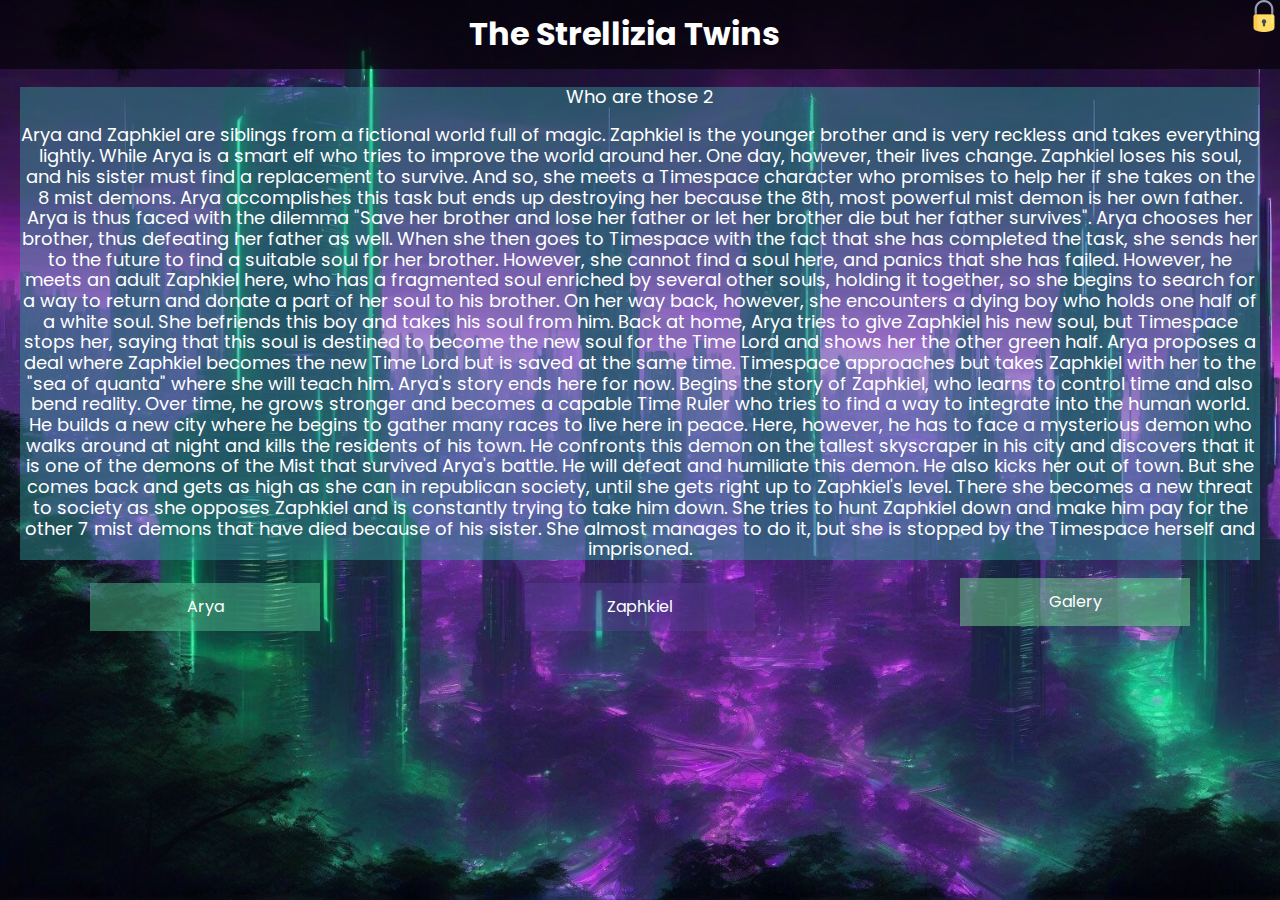
<file: index.html>
<!DOCTYPE html>
<html lang="cs">
  <head>
    <meta charset="UTF-8" />
    <meta name="viewport" content="width=device-width, initial-scale=1.0" />
    <link rel="icon" type="image/x-icon" href="./images/favicon.webp" />
    <link rel="stylesheet" href="./css/main.css" />
    <link rel="stylesheet" href="./css/normalise.css" />
    <title>Home site</title>
  </head>

  <body class="body body--home">
    <header class="header-container">
      <div></div>
      <h1>The Strellizia Twins</h1>
      <div>
        <a href="./form/index.html"
          ><img src="./images/zamek.jpg" alt="zamecek"
        /></a>
      </div>
    </header>
    <article>
      <div class="article__div">
        <p>Who are those 2</p>
        <p>
          Arya and Zaphkiel are siblings from a fictional world full of magic.
          Zaphkiel is the younger brother and is very reckless and takes
          everything lightly. While Arya is a smart elf who tries to improve the
          world around her. One day, however, their lives change. Zaphkiel loses
          his soul, and his sister must find a replacement to survive. And so,
          she meets a Timespace character who promises to help her if she takes
          on the 8 mist demons. Arya accomplishes this task but ends up
          destroying her because the 8th, most powerful mist demon is her own
          father. Arya is thus faced with the dilemma "Save her brother and lose
          her father or let her brother die but her father survives". Arya
          chooses her brother, thus defeating her father as well. When she then
          goes to Timespace with the fact that she has completed the task, she
          sends her to the future to find a suitable soul for her brother.
          However, she cannot find a soul here, and panics that she has failed.
          However, he meets an adult Zaphkiel here, who has a fragmented soul
          enriched by several other souls, holding it together, so she begins to
          search for a way to return and donate a part of her soul to his
          brother. On her way back, however, she encounters a dying boy who
          holds one half of a white soul. She befriends this boy and takes his
          soul from him. Back at home, Arya tries to give Zaphkiel his new soul,
          but Timespace stops her, saying that this soul is destined to become
          the new soul for the Time Lord and shows her the other green half.
          Arya proposes a deal where Zaphkiel becomes the new Time Lord but is
          saved at the same time. Timespace approaches but takes Zaphkiel with
          her to the "sea of quanta" where she will teach him. Arya's story ends
          here for now. Begins the story of Zaphkiel, who learns to control time
          and also bend reality. Over time, he grows stronger and becomes a
          capable Time Ruler who tries to find a way to integrate into the human
          world. He builds a new city where he begins to gather many races to
          live here in peace. Here, however, he has to face a mysterious demon
          who walks around at night and kills the residents of his town. He
          confronts this demon on the tallest skyscraper in his city and
          discovers that it is one of the demons of the Mist that survived
          Arya's battle. He will defeat and humiliate this demon. He also kicks
          her out of town. But she comes back and gets as high as she can in
          republican society, until she gets right up to Zaphkiel's level. There
          she becomes a new threat to society as she opposes Zaphkiel and is
          constantly trying to take him down. She tries to hunt Zaphkiel down
          and make him pay for the other 7 mist demons that have died because of
          his sister. She almost manages to do it, but she is stopped by the
          Timespace herself and imprisoned.
        </p>
      </div>
    </article>
    <footer>
      <nav>
        <menu>
          <li id="li-arya"><a href="arya/index.html">Arya</a></li>
          <li id="li-zaph"><a href="zaphkiel/index.html">Zaphkiel</a></li>
          <li id="li-galery"><a href="galery/index.html">Galery</a></li>
        </menu>
      </nav>
    </footer>
  </body>
</html>
</file>
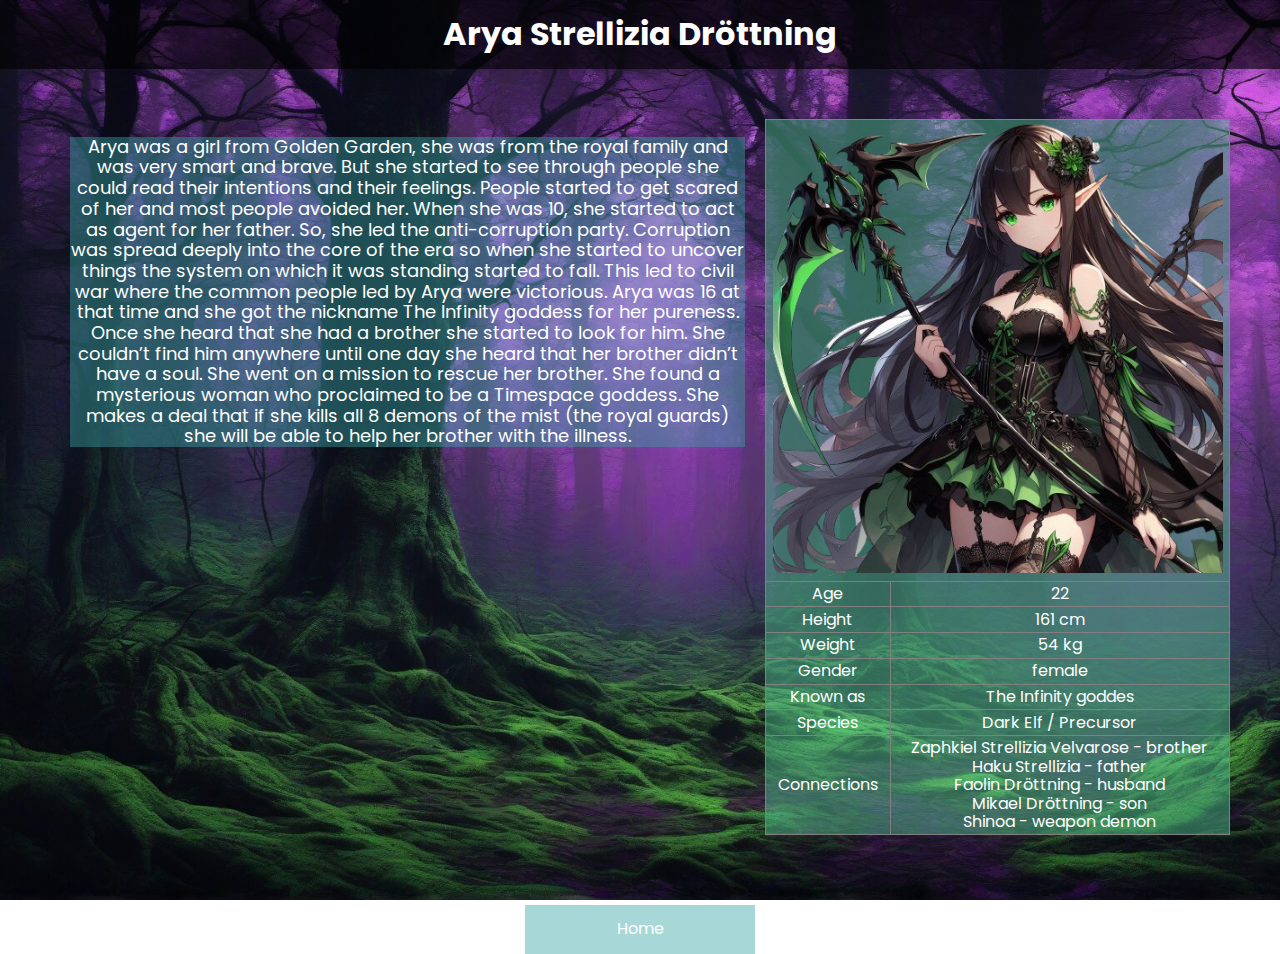
<file: arya/index.html>
<!DOCTYPE html>
<html lang="cs">
  <head>
    <meta charset="UTF-8" />
    <meta name="viewport" content="width=device-width, initial-scale=1.0" />
    <link rel="icon" type="image/x-icon" href="../images/favicon.webp" />
    <link rel="stylesheet" href="../css/main.css" />
    <link rel="stylesheet" href="../css/normalise.css" />
    <title>Arya</title>
  </head>
  <body class="body body--arya">
    <header>
      <div>
        <h1>Arya Strellizia Dröttning</h1>
      </div>
    </header>
    <div class="div--setside">
      <table class="table__arya">
        <col />
        <col />
        <tr>
          <th colspan="2" class="image__zaph">
            <img src="../images/Arya.webp" alt="image" />
          </th>
        </tr>
        <tr>
          <td>Age</td>
          <td>22</td>
        </tr>
        <tr>
          <td>Height</td>
          <td>161 cm</td>
        </tr>
        <tr>
          <td>Weight</td>
          <td>54 kg</td>
        </tr>
        <tr>
          <td>Gender</td>
          <td>female</td>
        </tr>
        <tr>
          <td>Known as</td>
          <td>The Infinity goddes</td>
        </tr>
        <tr>
          <td>Species</td>
          <td>Dark Elf / Precursor</td>
        </tr>
        <tr>
          <td>Connections</td>
          <td>
            <ul class="ul--no__bullets">
              <li>Zaphkiel Strellizia Velvarose - brother</li>
              <li>Haku Strellizia - father</li>
              <li>Faolin Dröttning - husband</li>
              <li>Mikael Dröttning - son</li>
              <li>Shinoa - weapon demon</li>
            </ul>
          </td>
        </tr>
      </table>
      <article>
        <div class="article__div">
          <p>
            Arya was a girl from Golden Garden, she was from the royal family
            and was very smart and brave. But she started to see through people
            she could read their intentions and their feelings. People started
            to get scared of her and most people avoided her. When she was 10,
            she started to act as agent for her father. So, she led the
            anti-corruption party. Corruption was spread deeply into the core of
            the era so when she started to uncover things the system on which it
            was standing started to fall. This led to civil war where the common
            people led by Arya were victorious. Arya was 16 at that time and she
            got the nickname The Infinity goddess for her pureness. Once she
            heard that she had a brother she started to look for him. She
            couldn’t find him anywhere until one day she heard that her brother
            didn’t have a soul. She went on a mission to rescue her brother. She
            found a mysterious woman who proclaimed to be a Timespace goddess.
            She makes a deal that if she kills all 8 demons of the mist (the
            royal guards) she will be able to help her brother with the illness.
          </p>
        </div>
      </article>
    </div>
    <footer>
      <nav>
        <menu>
          <li class="li-home"><a href="../index.html">Home</a></li>
        </menu>
      </nav>
    </footer>
  </body>
</html>
</file>
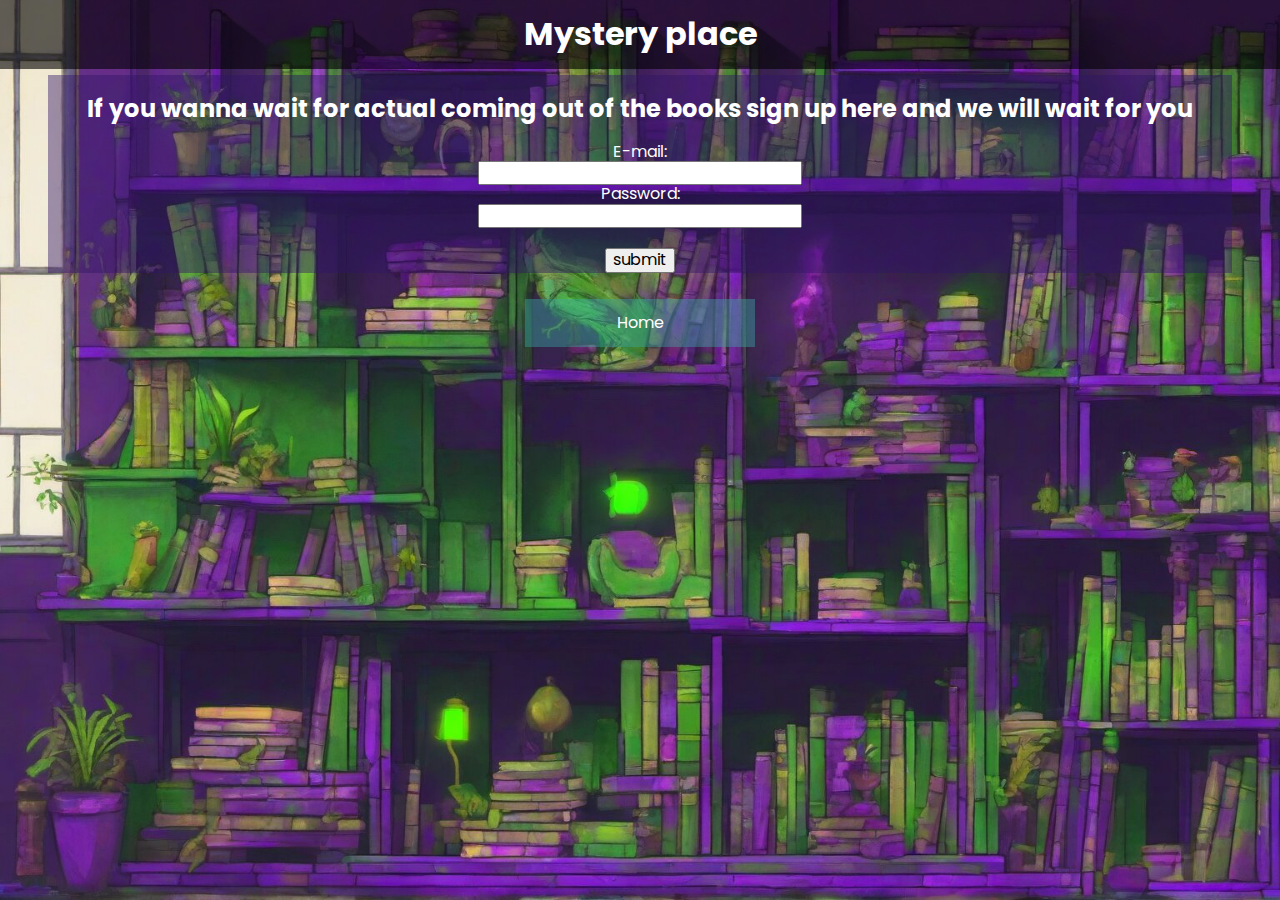
<file: form/index.html>
<!DOCTYPE html>
<html lang="cs">
  <head>
    <meta charset="UTF-8" />
    <meta name="viewport" content="width=device-width, initial-scale=1.0" />
    <link rel="icon" type="image/x-icon" href="../images/favicon.webp" />
    <link rel="stylesheet" href="../css/main.css" />
    <link rel="stylesheet" href="../css/normalise.css" />
    <title>Form</title>
  </head>
  <body class="body body--form">
    <header>
      <div>
        <h1>Mystery place</h1>
      </div>
    </header>
    <article class="form--article">
      <div class="form-container">
        <h2>
          If you wanna wait for actual coming out of the books sign up here and
          we will wait for you
        </h2>
        <form>
          <label for="E-mail">E-mail:</label>
          <input type="email" id="E-mail" name="E-mail" />
          <label for="Password">Password:</label>
          <input type="password" id="Password" name="Password" />
          <input type="submit" value="submit" />
        </form>
      </div>
    </article>
    <footer>
      <nav>
        <menu>
          <li class="li-home"><a href="../index.html">Home</a></li>
        </menu>
      </nav>
    </footer>
  </body>
</html>
</file>
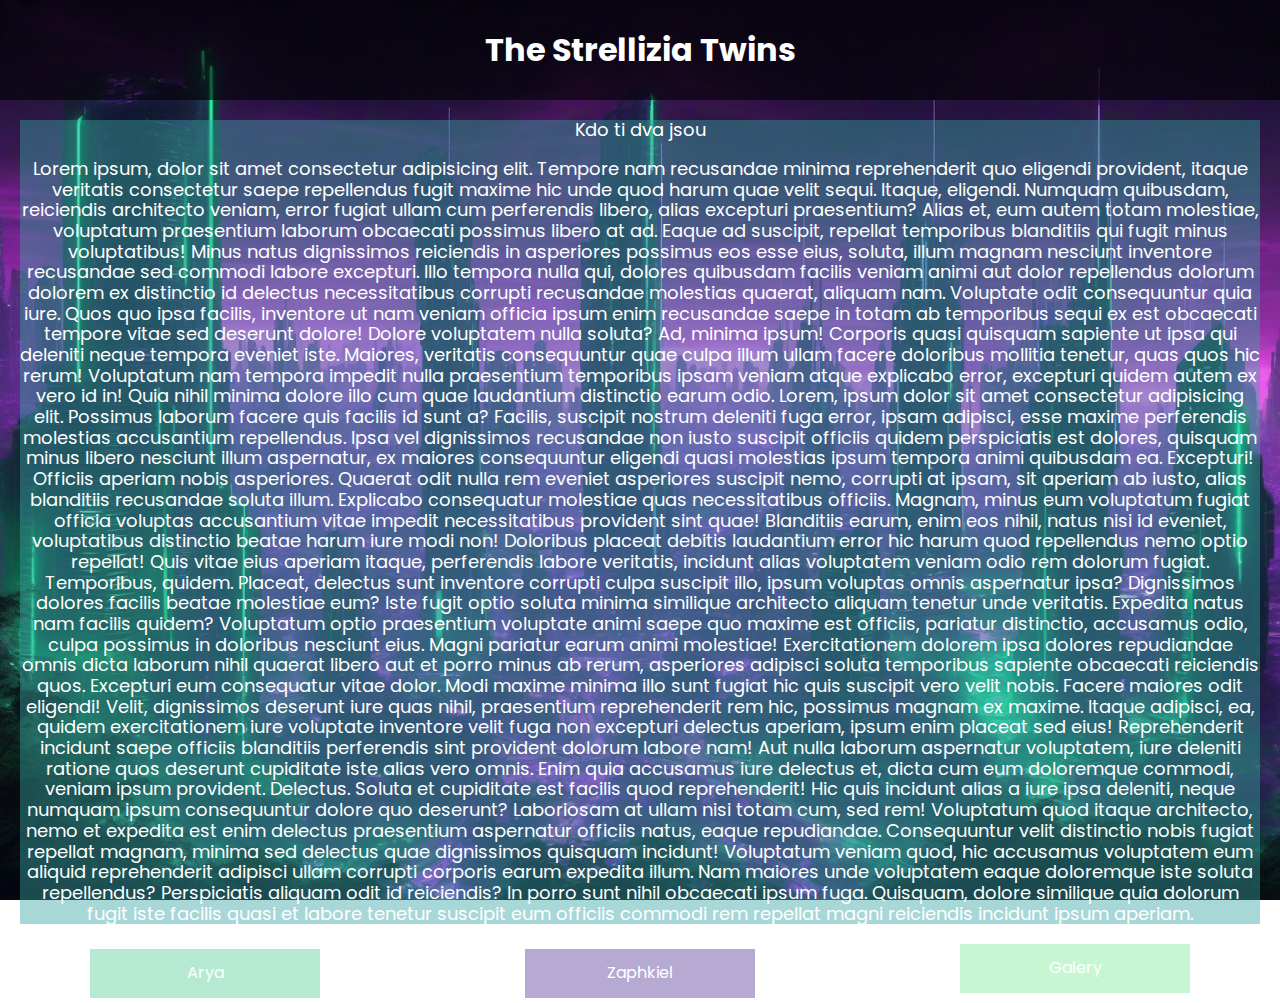
<file: web/index.html>
<!DOCTYPE html>
<html lang="cs">
  <head>
    <meta charset="UTF-8" />
    <meta name="viewport" content="width=device-width, initial-scale=1.0" />
    <link rel="icon" type="image/x-icon" href="./images/favicon.png" />
    <link rel="stylesheet" href="./css/main.css" />
    <link rel="stylesheet" href="./css/normalise.css" />
    <title>Home site</title>
  </head>

  <body id="home-body">
    <header>
      <div>
        <h1>The Strellizia Twins</h1>
      </div>
    </header>
    <article>
      <div class="article__div">
        <p>Kdo ti dva jsou</p>
        <p>
          Lorem ipsum, dolor sit amet consectetur adipisicing elit. Tempore nam
          recusandae minima reprehenderit quo eligendi provident, itaque
          veritatis consectetur saepe repellendus fugit maxime hic unde quod
          harum quae velit sequi. Itaque, eligendi. Numquam quibusdam,
          reiciendis architecto veniam, error fugiat ullam cum perferendis
          libero, alias excepturi praesentium? Alias et, eum autem totam
          molestiae, voluptatum praesentium laborum obcaecati possimus libero at
          ad. Eaque ad suscipit, repellat temporibus blanditiis qui fugit minus
          voluptatibus! Minus natus dignissimos reiciendis in asperiores
          possimus eos esse eius, soluta, illum magnam nesciunt inventore
          recusandae sed commodi labore excepturi. Illo tempora nulla qui,
          dolores quibusdam facilis veniam animi aut dolor repellendus dolorum
          dolorem ex distinctio id delectus necessitatibus corrupti recusandae
          molestias quaerat, aliquam nam. Voluptate odit consequuntur quia iure.
          Quos quo ipsa facilis, inventore ut nam veniam officia ipsum enim
          recusandae saepe in totam ab temporibus sequi ex est obcaecati tempore
          vitae sed deserunt dolore! Dolore voluptatem nulla soluta? Ad, minima
          ipsum! Corporis quasi quisquam sapiente ut ipsa qui deleniti neque
          tempora eveniet iste. Maiores, veritatis consequuntur quae culpa illum
          ullam facere doloribus mollitia tenetur, quas quos hic rerum!
          Voluptatum nam tempora impedit nulla praesentium temporibus ipsam
          veniam atque explicabo error, excepturi quidem autem ex vero id in!
          Quia nihil minima dolore illo cum quae laudantium distinctio earum
          odio. Lorem, ipsum dolor sit amet consectetur adipisicing elit.
          Possimus laborum facere quis facilis id sunt a? Facilis, suscipit
          nostrum deleniti fuga error, ipsam adipisci, esse maxime perferendis
          molestias accusantium repellendus. Ipsa vel dignissimos recusandae non
          iusto suscipit officiis quidem perspiciatis est dolores, quisquam
          minus libero nesciunt illum aspernatur, ex maiores consequuntur
          eligendi quasi molestias ipsum tempora animi quibusdam ea. Excepturi!
          Officiis aperiam nobis asperiores. Quaerat odit nulla rem eveniet
          asperiores suscipit nemo, corrupti at ipsam, sit aperiam ab iusto,
          alias blanditiis recusandae soluta illum. Explicabo consequatur
          molestiae quas necessitatibus officiis. Magnam, minus eum voluptatum
          fugiat officia voluptas accusantium vitae impedit necessitatibus
          provident sint quae! Blanditiis earum, enim eos nihil, natus nisi id
          eveniet, voluptatibus distinctio beatae harum iure modi non! Doloribus
          placeat debitis laudantium error hic harum quod repellendus nemo optio
          repellat! Quis vitae eius aperiam itaque, perferendis labore
          veritatis, incidunt alias voluptatem veniam odio rem dolorum fugiat.
          Temporibus, quidem. Placeat, delectus sunt inventore corrupti culpa
          suscipit illo, ipsum voluptas omnis aspernatur ipsa? Dignissimos
          dolores facilis beatae molestiae eum? Iste fugit optio soluta minima
          similique architecto aliquam tenetur unde veritatis. Expedita natus
          nam facilis quidem? Voluptatum optio praesentium voluptate animi saepe
          quo maxime est officiis, pariatur distinctio, accusamus odio, culpa
          possimus in doloribus nesciunt eius. Magni pariatur earum animi
          molestiae! Exercitationem dolorem ipsa dolores repudiandae omnis dicta
          laborum nihil quaerat libero aut et porro minus ab rerum, asperiores
          adipisci soluta temporibus sapiente obcaecati reiciendis quos.
          Excepturi eum consequatur vitae dolor. Modi maxime minima illo sunt
          fugiat hic quis suscipit vero velit nobis. Facere maiores odit
          eligendi! Velit, dignissimos deserunt iure quas nihil, praesentium
          reprehenderit rem hic, possimus magnam ex maxime. Itaque adipisci, ea,
          quidem exercitationem iure voluptate inventore velit fuga non
          excepturi delectus aperiam, ipsum enim placeat sed eius! Reprehenderit
          incidunt saepe officiis blanditiis perferendis sint provident dolorum
          labore nam! Aut nulla laborum aspernatur voluptatem, iure deleniti
          ratione quos deserunt cupiditate iste alias vero omnis. Enim quia
          accusamus iure delectus et, dicta cum eum doloremque commodi, veniam
          ipsum provident. Delectus. Soluta et cupiditate est facilis quod
          reprehenderit! Hic quis incidunt alias a iure ipsa deleniti, neque
          numquam ipsum consequuntur dolore quo deserunt? Laboriosam at ullam
          nisi totam cum, sed rem! Voluptatum quod itaque architecto, nemo et
          expedita est enim delectus praesentium aspernatur officiis natus,
          eaque repudiandae. Consequuntur velit distinctio nobis fugiat repellat
          magnam, minima sed delectus quae dignissimos quisquam incidunt!
          Voluptatum veniam quod, hic accusamus voluptatem eum aliquid
          reprehenderit adipisci ullam corrupti corporis earum expedita illum.
          Nam maiores unde voluptatem eaque doloremque iste soluta repellendus?
          Perspiciatis aliquam odit id reiciendis? In porro sunt nihil obcaecati
          ipsum fuga. Quisquam, dolore similique quia dolorum fugit iste facilis
          quasi et labore tenetur suscipit eum officiis commodi rem repellat
          magni reiciendis incidunt ipsum aperiam.
        </p>
      </div>
    </article>
    <footer>
      <nav>
        <menu>
          <li class="li1"><a href="arya/index.html">Arya</a></li>
          <li class="li2"><a href="zaphkiel/index.html">Zaphkiel</a></li>
          <li class="li3"><a href="#">Galery</a></li>
        </menu>
      </nav>
    </footer>
  </body>
</html>
</file>
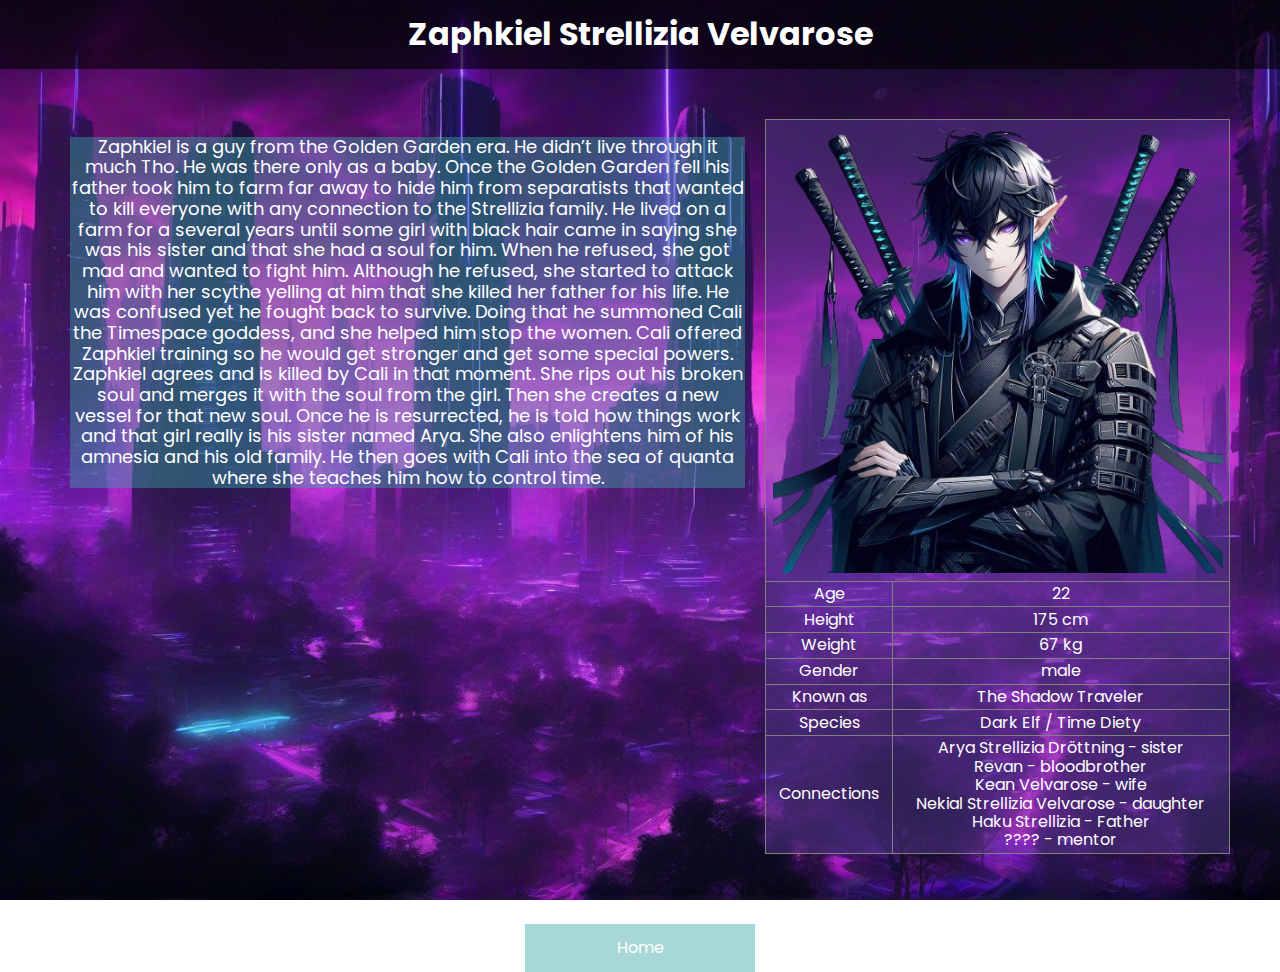
<file: zaphkiel/index.html>
<!DOCTYPE html>
<html lang="cs">
  <head>
    <meta charset="UTF-8" />
    <meta name="viewport" content="width=device-width, initial-scale=1.0" />
    <link rel="icon" type="image/x-icon" href="../images/favicon.webp" />
    <link rel="stylesheet" href="../css/main.css" />
    <link rel="stylesheet" href="../css/normalise.css" />
    <title>Zaphkiel</title>
  </head>

  <body class="body body--zaph">
    <header>
      <div>
        <h1>Zaphkiel Strellizia Velvarose</h1>
      </div>
    </header>
    <div class="div--setside">
      <table class="table__zaph">
        <col />
        <col />
        <tr>
          <th colspan="2">
            <img src="../images/Zaphkiel.webp" alt="image" />
          </th>
        </tr>
        <tr>
          <td>Age</td>
          <td>22</td>
        </tr>
        <tr>
          <td>Height</td>
          <td>175 cm</td>
        </tr>
        <tr>
          <td>Weight</td>
          <td>67 kg</td>
        </tr>
        <tr>
          <td>Gender</td>
          <td>male</td>
        </tr>
        <tr>
          <td>Known as</td>
          <td>The Shadow Traveler</td>
        </tr>
        <tr>
          <td>Species</td>
          <td>Dark Elf / Time Diety</td>
        </tr>
        <tr>
          <td>Connections</td>
          <td>
            <ul class="ul--no__bullets">
              <li>Arya Strellizia Dröttning - sister</li>
              <li>Revan - bloodbrother</li>
              <li>Kean Velvarose - wife</li>
              <li>Nekial Strellizia Velvarose - daughter</li>
              <li>Haku Strellizia - Father</li>
              <li>???? - mentor</li>
            </ul>
          </td>
        </tr>
      </table>
      <article>
        <div class="article__div">
          <p>
            Zaphkiel is a guy from the Golden Garden era. He didn’t live through
            it much Tho. He was there only as a baby. Once the Golden Garden
            fell his father took him to farm far away to hide him from
            separatists that wanted to kill everyone with any connection to the
            Strellizia family. He lived on a farm for a several years until some
            girl with black hair came in saying she was his sister and that she
            had a soul for him. When he refused, she got mad and wanted to fight
            him. Although he refused, she started to attack him with her scythe
            yelling at him that she killed her father for his life. He was
            confused yet he fought back to survive. Doing that he summoned Cali
            the Timespace goddess, and she helped him stop the women. Cali
            offered Zaphkiel training so he would get stronger and get some
            special powers. Zaphkiel agrees and is killed by Cali in that
            moment. She rips out his broken soul and merges it with the soul
            from the girl. Then she creates a new vessel for that new soul. Once
            he is resurrected, he is told how things work and that girl really
            is his sister named Arya. She also enlightens him of his amnesia and
            his old family. He then goes with Cali into the sea of quanta where
            she teaches him how to control time.
          </p>
        </div>
      </article>
    </div>
    <footer>
      <nav>
        <menu>
          <li class="li-home"><a href="../index.html">Home</a></li>
        </menu>
      </nav>
    </footer>
  </body>
</html>
</file>
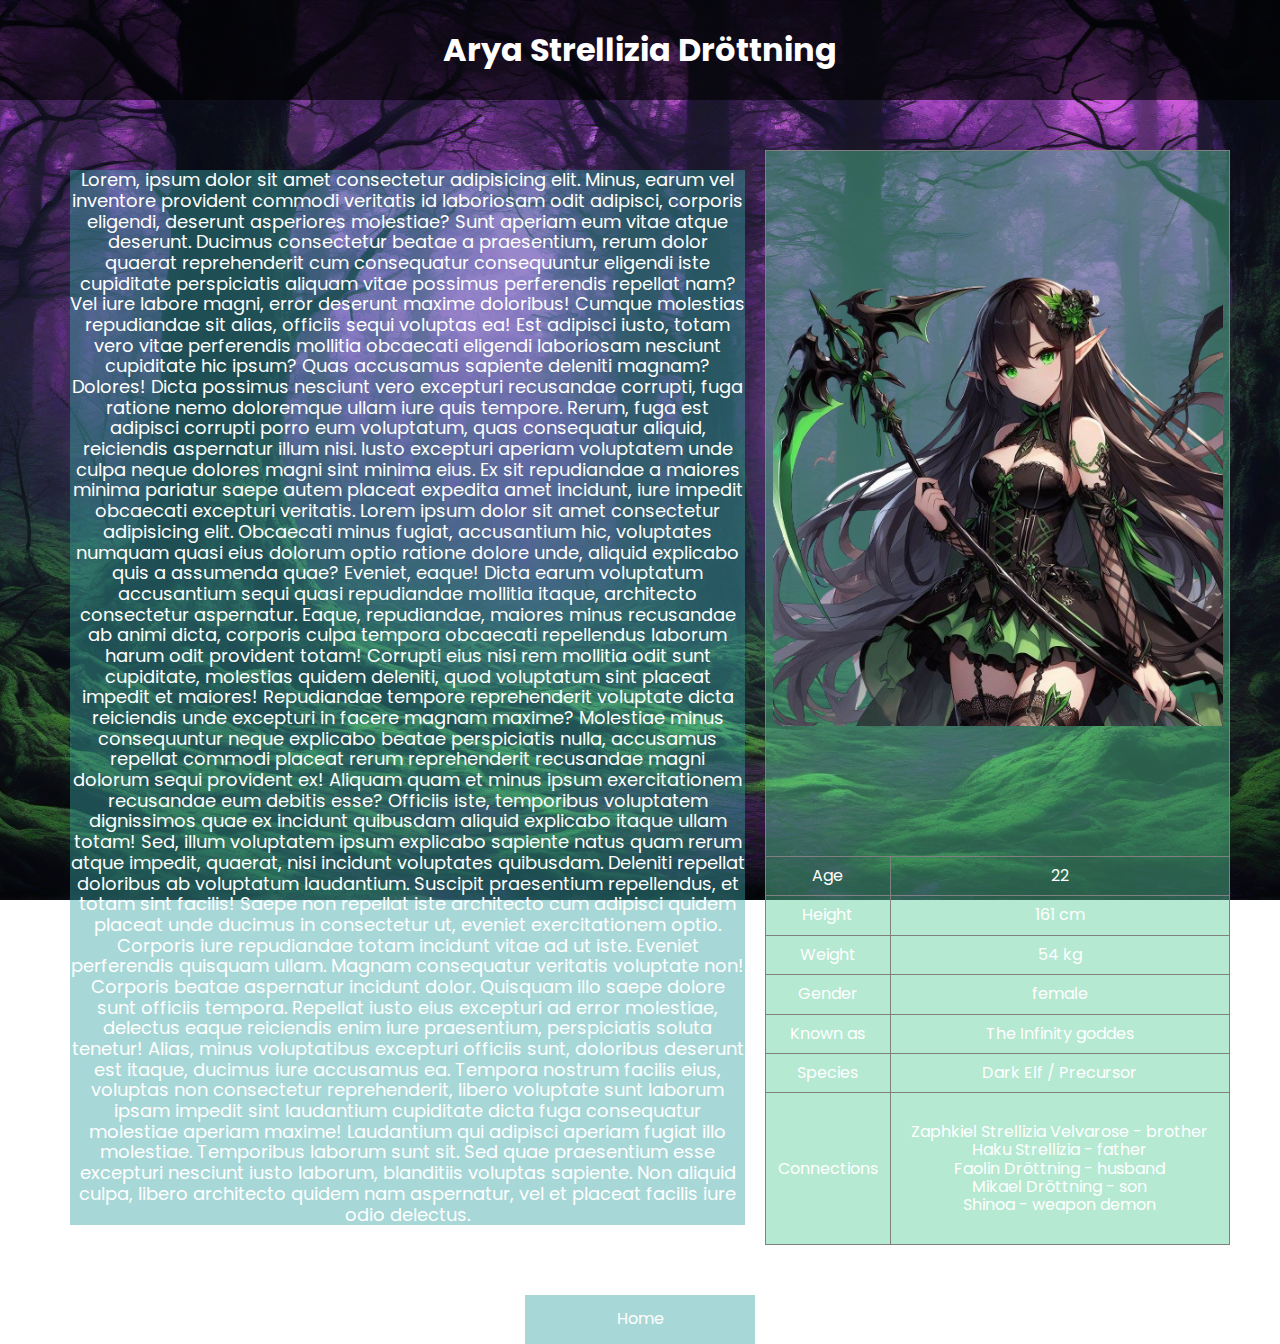
<file: web/arya/index.html>
<!DOCTYPE html>
<html lang="cs">
  <head>
    <meta charset="UTF-8" />
    <meta name="viewport" content="width=device-width, initial-scale=1.0" />
    <link rel="icon" type="image/x-icon" href="../images/favicon.png" />
    <link rel="stylesheet" href="../css/main.css" />
    <link rel="stylesheet" href="../css/normalise.css" />
    <title>Arya</title>
  </head>
  <body id="arya-body">
    <header>
      <div>
        <h1>Arya Strellizia Dröttning</h1>
      </div>
    </header>
    <div class="set__side">
      <table>
        <col />
        <col />
        <table class="table__arya">
          <tr>
            <th colspan="2" class="image__zaph">
              <img src="../images/Arya.png" alt="image" />
            </th>
          </tr>
          <tr>
            <td>Age</td>
            <td>22</td>
          </tr>
          <tr>
            <td>Height</td>
            <td>161 cm</td>
          </tr>
          <tr>
            <td>Weight</td>
            <td>54 kg</td>
          </tr>
          <tr>
            <td>Gender</td>
            <td>female</td>
          </tr>
          <tr>
            <td>Known as</td>
            <td>The Infinity goddes</td>
          </tr>
          <tr>
            <td>Species</td>
            <td>Dark Elf / Precursor</td>
          </tr>
          <tr>
            <td>Connections</td>
            <td>
              Zaphkiel Strellizia Velvarose - brother <br />
              Haku Strellizia - father <br />
              Faolin Dröttning - husband <br />
              Mikael Dröttning - son <br />
              Shinoa - weapon demon
            </td>
          </tr>
        </table>
      </table>
      <article>
        <div class="article__div">
          <p>
            Lorem, ipsum dolor sit amet consectetur adipisicing elit. Minus,
            earum vel inventore provident commodi veritatis id laboriosam odit
            adipisci, corporis eligendi, deserunt asperiores molestiae? Sunt
            aperiam eum vitae atque deserunt. Ducimus consectetur beatae a
            praesentium, rerum dolor quaerat reprehenderit cum consequatur
            consequuntur eligendi iste cupiditate perspiciatis aliquam vitae
            possimus perferendis repellat nam? Vel iure labore magni, error
            deserunt maxime doloribus! Cumque molestias repudiandae sit alias,
            officiis sequi voluptas ea! Est adipisci iusto, totam vero vitae
            perferendis mollitia obcaecati eligendi laboriosam nesciunt
            cupiditate hic ipsum? Quas accusamus sapiente deleniti magnam?
            Dolores! Dicta possimus nesciunt vero excepturi recusandae corrupti,
            fuga ratione nemo doloremque ullam iure quis tempore. Rerum, fuga
            est adipisci corrupti porro eum voluptatum, quas consequatur
            aliquid, reiciendis aspernatur illum nisi. Iusto excepturi aperiam
            voluptatem unde culpa neque dolores magni sint minima eius. Ex sit
            repudiandae a maiores minima pariatur saepe autem placeat expedita
            amet incidunt, iure impedit obcaecati excepturi veritatis. Lorem
            ipsum dolor sit amet consectetur adipisicing elit. Obcaecati minus
            fugiat, accusantium hic, voluptates numquam quasi eius dolorum optio
            ratione dolore unde, aliquid explicabo quis a assumenda quae?
            Eveniet, eaque! Dicta earum voluptatum accusantium sequi quasi
            repudiandae mollitia itaque, architecto consectetur aspernatur.
            Eaque, repudiandae, maiores minus recusandae ab animi dicta,
            corporis culpa tempora obcaecati repellendus laborum harum odit
            provident totam! Corrupti eius nisi rem mollitia odit sunt
            cupiditate, molestias quidem deleniti, quod voluptatum sint placeat
            impedit et maiores! Repudiandae tempore reprehenderit voluptate
            dicta reiciendis unde excepturi in facere magnam maxime? Molestiae
            minus consequuntur neque explicabo beatae perspiciatis nulla,
            accusamus repellat commodi placeat rerum reprehenderit recusandae
            magni dolorum sequi provident ex! Aliquam quam et minus ipsum
            exercitationem recusandae eum debitis esse? Officiis iste,
            temporibus voluptatem dignissimos quae ex incidunt quibusdam aliquid
            explicabo itaque ullam totam! Sed, illum voluptatem ipsum explicabo
            sapiente natus quam rerum atque impedit, quaerat, nisi incidunt
            voluptates quibusdam. Deleniti repellat doloribus ab voluptatum
            laudantium. Suscipit praesentium repellendus, et totam sint facilis!
            Saepe non repellat iste architecto cum adipisci quidem placeat unde
            ducimus in consectetur ut, eveniet exercitationem optio. Corporis
            iure repudiandae totam incidunt vitae ad ut iste. Eveniet
            perferendis quisquam ullam. Magnam consequatur veritatis voluptate
            non! Corporis beatae aspernatur incidunt dolor. Quisquam illo saepe
            dolore sunt officiis tempora. Repellat iusto eius excepturi ad error
            molestiae, delectus eaque reiciendis enim iure praesentium,
            perspiciatis soluta tenetur! Alias, minus voluptatibus excepturi
            officiis sunt, doloribus deserunt est itaque, ducimus iure accusamus
            ea. Tempora nostrum facilis eius, voluptas non consectetur
            reprehenderit, libero voluptate sunt laborum ipsam impedit sint
            laudantium cupiditate dicta fuga consequatur molestiae aperiam
            maxime! Laudantium qui adipisci aperiam fugiat illo molestiae.
            Temporibus laborum sunt sit. Sed quae praesentium esse excepturi
            nesciunt iusto laborum, blanditiis voluptas sapiente. Non aliquid
            culpa, libero architecto quidem nam aspernatur, vel et placeat
            facilis iure odio delectus.
          </p>
        </div>
      </article>
    </div>
    <footer>
      <nav>
        <menu>
          <li class="li4"><a href="../index.html">Home</a></li>
        </menu>
      </nav>
    </footer>
  </body>
</html>
</file>
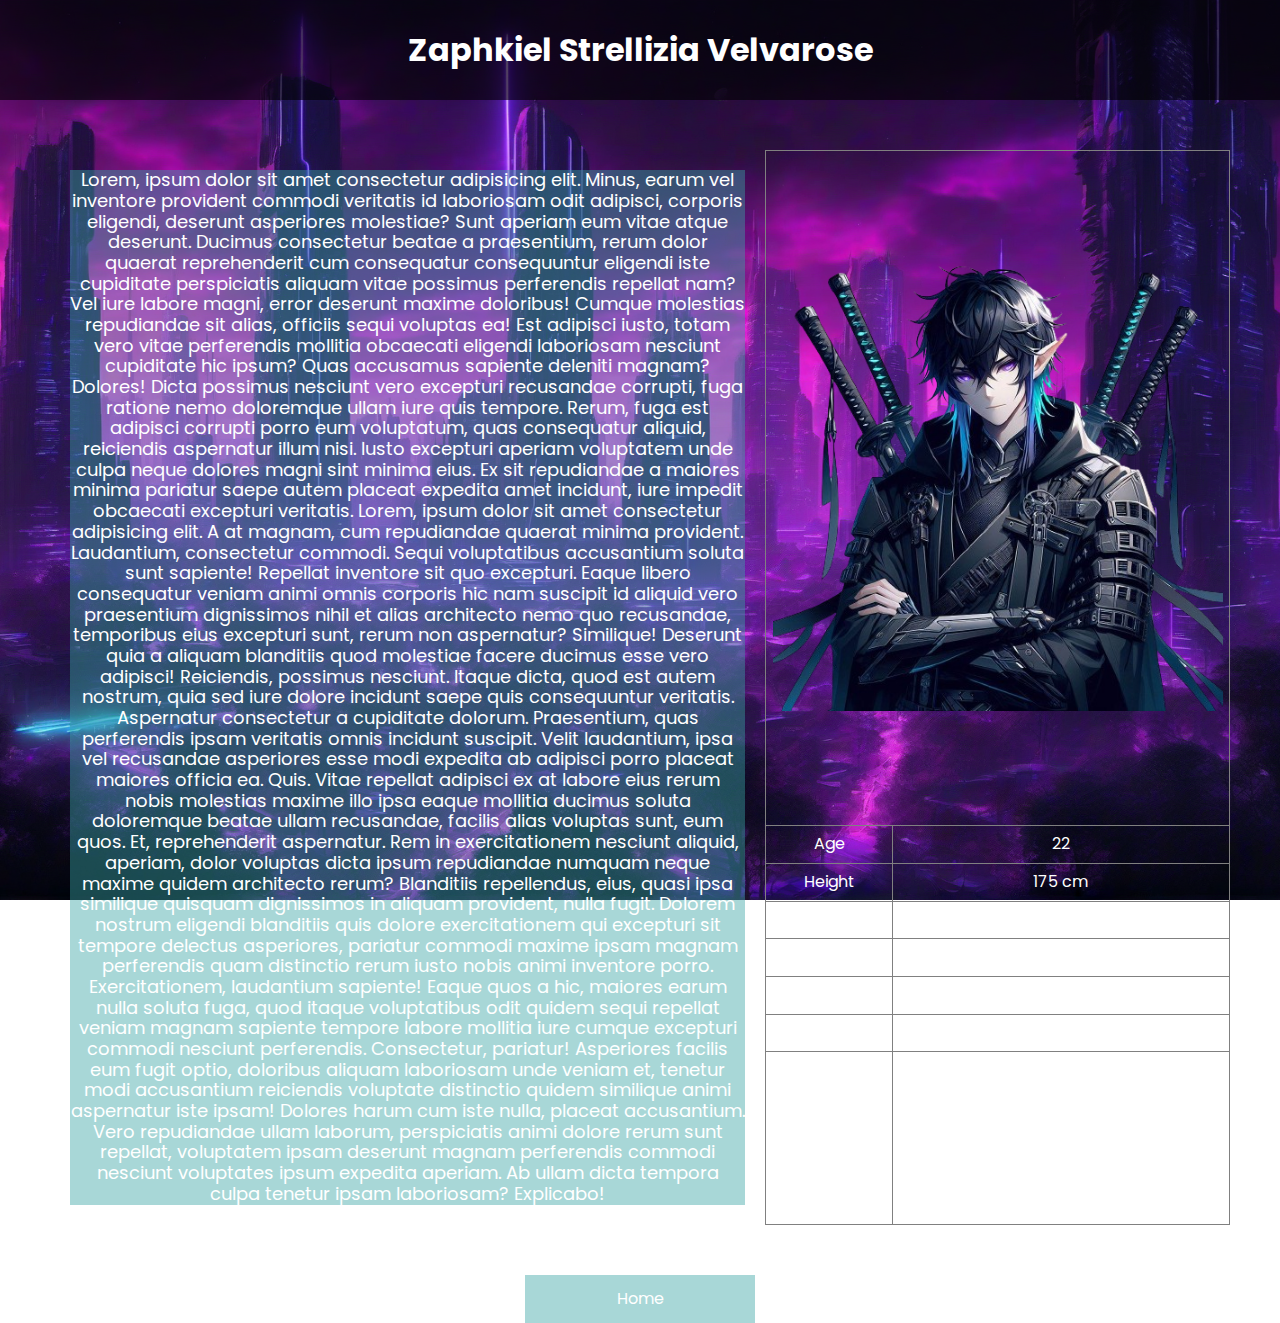
<file: web/zaphkiel/index.html>
<!DOCTYPE html>
<html lang="cs">
  <head>
    <meta charset="UTF-8" />
    <meta name="viewport" content="width=device-width, initial-scale=1.0" />
    <link rel="icon" type="image/x-icon" href="../images/favicon.png" />
    <link rel="stylesheet" href="../css/main.css" />
    <link rel="stylesheet" href="../css/normalise.css" />
    <title>Zaphkiel</title>
  </head>

  <body id="zaph-body">
    <header>
      <div>
        <h1>Zaphkiel Strellizia Velvarose</h1>
      </div>
    </header>
    <div class="set__side">
      <table class="table__zaph">
        <col />
        <col />
        <table>
          <tr>
            <th colspan="2">
              <img src="../images/Zaphkiel.png" alt="image" />
            </th>
          </tr>
          <tr>
            <td>Age</td>
            <td>22</td>
          </tr>
          <tr>
            <td>Height</td>
            <td>175 cm</td>
          </tr>
          <tr>
            <td>Weight</td>
            <td>67 kg</td>
          </tr>
          <tr>
            <td>Gender</td>
            <td>male</td>
          </tr>
          <tr>
            <td>Known as</td>
            <td>The Shadow Traveler</td>
          </tr>
          <tr>
            <td>Species</td>
            <td>Dark Elf / Time Diety</td>
          </tr>
          <tr>
            <td>Connections</td>
            <td>
              Arya Strellizia Dröttning - sister <br />
              Revan - bloodbrother <br />
              Kean Velvarose - wife <br />
              Nekial Strellizia Velvarose - daughter <br />
              Haku Strellizia - Father <br />
              ???? - mentor
            </td>
          </tr>
        </table>
      </table>
      <article>
        <div class="article__div">
          <p>
            Lorem, ipsum dolor sit amet consectetur adipisicing elit. Minus,
            earum vel inventore provident commodi veritatis id laboriosam odit
            adipisci, corporis eligendi, deserunt asperiores molestiae? Sunt
            aperiam eum vitae atque deserunt. Ducimus consectetur beatae a
            praesentium, rerum dolor quaerat reprehenderit cum consequatur
            consequuntur eligendi iste cupiditate perspiciatis aliquam vitae
            possimus perferendis repellat nam? Vel iure labore magni, error
            deserunt maxime doloribus! Cumque molestias repudiandae sit alias,
            officiis sequi voluptas ea! Est adipisci iusto, totam vero vitae
            perferendis mollitia obcaecati eligendi laboriosam nesciunt
            cupiditate hic ipsum? Quas accusamus sapiente deleniti magnam?
            Dolores! Dicta possimus nesciunt vero excepturi recusandae corrupti,
            fuga ratione nemo doloremque ullam iure quis tempore. Rerum, fuga
            est adipisci corrupti porro eum voluptatum, quas consequatur
            aliquid, reiciendis aspernatur illum nisi. Iusto excepturi aperiam
            voluptatem unde culpa neque dolores magni sint minima eius. Ex sit
            repudiandae a maiores minima pariatur saepe autem placeat expedita
            amet incidunt, iure impedit obcaecati excepturi veritatis. Lorem,
            ipsum dolor sit amet consectetur adipisicing elit. A at magnam, cum
            repudiandae quaerat minima provident. Laudantium, consectetur
            commodi. Sequi voluptatibus accusantium soluta sunt sapiente!
            Repellat inventore sit quo excepturi. Eaque libero consequatur
            veniam animi omnis corporis hic nam suscipit id aliquid vero
            praesentium dignissimos nihil et alias architecto nemo quo
            recusandae, temporibus eius excepturi sunt, rerum non aspernatur?
            Similique! Deserunt quia a aliquam blanditiis quod molestiae facere
            ducimus esse vero adipisci! Reiciendis, possimus nesciunt. Itaque
            dicta, quod est autem nostrum, quia sed iure dolore incidunt saepe
            quis consequuntur veritatis. Aspernatur consectetur a cupiditate
            dolorum. Praesentium, quas perferendis ipsam veritatis omnis
            incidunt suscipit. Velit laudantium, ipsa vel recusandae asperiores
            esse modi expedita ab adipisci porro placeat maiores officia ea.
            Quis. Vitae repellat adipisci ex at labore eius rerum nobis
            molestias maxime illo ipsa eaque mollitia ducimus soluta doloremque
            beatae ullam recusandae, facilis alias voluptas sunt, eum quos. Et,
            reprehenderit aspernatur. Rem in exercitationem nesciunt aliquid,
            aperiam, dolor voluptas dicta ipsum repudiandae numquam neque maxime
            quidem architecto rerum? Blanditiis repellendus, eius, quasi ipsa
            similique quisquam dignissimos in aliquam provident, nulla fugit.
            Dolorem nostrum eligendi blanditiis quis dolore exercitationem qui
            excepturi sit tempore delectus asperiores, pariatur commodi maxime
            ipsam magnam perferendis quam distinctio rerum iusto nobis animi
            inventore porro. Exercitationem, laudantium sapiente! Eaque quos a
            hic, maiores earum nulla soluta fuga, quod itaque voluptatibus odit
            quidem sequi repellat veniam magnam sapiente tempore labore mollitia
            iure cumque excepturi commodi nesciunt perferendis. Consectetur,
            pariatur! Asperiores facilis eum fugit optio, doloribus aliquam
            laboriosam unde veniam et, tenetur modi accusantium reiciendis
            voluptate distinctio quidem similique animi aspernatur iste ipsam!
            Dolores harum cum iste nulla, placeat accusantium. Vero repudiandae
            ullam laborum, perspiciatis animi dolore rerum sunt repellat,
            voluptatem ipsam deserunt magnam perferendis commodi nesciunt
            voluptates ipsum expedita aperiam. Ab ullam dicta tempora culpa
            tenetur ipsam laboriosam? Explicabo!
          </p>
        </div>
      </article>
    </div>
    <footer>
      <nav>
        <menu>
          <li class="li4"><a href="../index.html">Home</a></li>
        </menu>
      </nav>
    </footer>
  </body>
</html>
</file>
<file: css/main.css>
@import url("https://fonts.googleapis.com/css2?family=Poppins:ital,wght@0,100;0,200;0,300;0,400;0,500;0,600;0,700;0,800;0,900;1,100;1,200;1,300;1,400;1,500;1,600;1,700;1,800;1,900&display=swap");
:root {
  --tmf: #30146670;
  --svf: #5c3d9970;
  --neon: #38a3a570;
  --dg: #57cc9970;
  --lg: #80ed9970;
  --w: #ffffff;
}
.body{
  background-attachment: fixed;
  background-size: cover;
  background-repeat: no-repeat;
}
.body--arya {
  background-image: url(../images/les.jpg);
}
.body--zaph {
  background-image: url(../images/pozadi.jpg);
}
.body--home {
  background-image: url(../images/hlstr.jpg);
}
.body--form{
  background-image: url(../images/library.jpg);
}
.form--article{
  margin: .4em;
  margin-left: 3em;
  margin-right: 3em;
  display: flex;
  justify-content: center;
  background-color: var(--tmf);
}
html {
  color: var(--w);
  font-family: "Poppins", sans-serif;
}
header {
  background-color: rgba(0, 0, 0, 0.6);
  display: block;
}
header h1 {
  text-align: center;
  margin: 0;
  padding-bottom: .5em;
  padding-top: .5em;
}
.article__div {
  background-color: var(--neon);
  margin: 0 20px;
}
.article__div > p {
  text-align: center;
}
menu {
  list-style: none;
  margin: 0;
  padding: 0;
  display: flex;
  flex-direction: column;
  gap: 25px;
  align-items: center;
}
menu li {
  padding: 15px;
  width: 35%;
  text-align: center;
}
a {
  text-decoration: none;
  color: var(--w);
}
#li-arya {
  background-color: var(--dg);
}
#li-zaph {
  background-color: var(--svf);
}
#li-galery {
  background-color: var(--lg);
  margin-bottom: 10px;
}
.li-home {
  background-color: var(--neon);
}
table {
  border-spacing: 0;
  border-collapse: collapse;
}
.table__arya{
  background-color: var(--dg);
}
.table__zaph{
  background-color: var(--svf);
}
th, td {
  border: 1px solid gray;
  padding: .2em .4em;
  text-align: center;
}
th img, td img{
  width: 250px;
}
main img{
  width: 250px;
}
.grid-galery{
  display: grid;
  grid-template-columns: 300;
  justify-items: center;
  align-items: center;
  gap: 15px;
}
.ul--no__bullets{
  list-style-type: none;
  margin: 0;
  padding: 0;
}
form{
  display: flex;
  flex-direction: column;
  width: 250px;
  align-items: center;
}
.li-home{
  margin-top: 20px;
}
.form-container{
  text-align: center;
  display: flex;
  flex-direction: column;
  align-items: center;
}
form :nth-child(5){
  margin-top: 20px;
}
div > a > img{
  width: 32px;
  color: #ffffff;
}
.header-container{
  display: flex;
  justify-content: space-between;
}
.header-container > a{
  margin-left: auto;
}
@media screen and (min-width: 1200px) {
  menu {
    flex-direction: row;
    justify-content: space-around;
  }
  menu li {
    width: 200px;
  }
  .li__galery {
    margin-bottom: 0;
  }
  p {
    font-size: large;
  }
  .div--setside{
    display: flex;
    flex-direction: row-reverse;
    margin: 50px;
  }
  th img, td img{
    width: 450px;
  }
  .grid-galery{
    display: grid;
    grid-template-columns: repeat(auto-fill, minmax(550px, 1fr));
    justify-items: center;
    align-items: center;
    gap: 50px;
  }
  main img{
    width: 500px;
  }
  #form-article{
    margin: .4em;
    margin-left: 22em;
    margin-right: 22em;
  }
}
</file>
<file: web/css/main.css>
@import url("https://fonts.googleapis.com/css2?family=Poppins:ital,wght@0,100;0,200;0,300;0,400;0,500;0,600;0,700;0,800;0,900;1,100;1,200;1,300;1,400;1,500;1,600;1,700;1,800;1,900&display=swap");
:root {
  --tmf: #30146670;
  --svf: #5c3d9970;
  --neon: #38a3a570;
  --dg: #57cc9970;
  --lg: #80ed9970;
  --w: #ffffff;
}
#arya-body {
  background-image: url(../images/les.png);
  background-position: center;
  background-size: cover;
  background-repeat: no-repeat;
  height: 100vh;
}
#zaph-body {
  background-image: url(../images/pozadi.png);
  background-position: center;
  background-size: cover;
  background-repeat: no-repeat;
  height: 100vh;
}
#home-body {
  background-image: url(../images/hlstr.png);
  background-position: center;
  background-size: cover;
  background-repeat: no-repeat;
  height: 100vh;
}
html {
  color: var(--w);
  font-family: "Poppins", sans-serif;
}
header {
  background-color: rgba(0, 0, 0, 0.6);
  display: block;
}
header h1 {
  text-align: center;
  margin: 0;
  padding: 0.99em;
}
.article__div {
  background-color: var(--neon);
  margin: 20px;
}
.article__div > p {
  text-align: center;
}
menu {
  list-style: none;
  margin: 0;
  padding: 0;
  display: flex;
  flex-direction: column;
  gap: 25px;
  align-items: center;
}
menu li {
  padding: 15px;
  width: 35%;
  text-align: center;
}
a {
  text-decoration: none;
  color: var(--w);
}
.li1 {
  background-color: var(--dg);
}
.li2 {
  background-color: var(--svf);
}
.li3 {
  background-color: var(--lg);
  margin-bottom: 10px;
}
.li4 {
  background-color: var(--neon);
}
table {
  border-spacing: 0;
  border-collapse: collapse;
}
.table__arya{
  background-color: var(--dg);
}
.table__zaph{
  background-color: var(--svf);
}
th, td {
  border: 1px solid gray;
  padding: .2em .4em;
  text-align: center;
}
th img, td img{
  width: 250px;
}
@media screen and (min-width: 1200px) {
  menu {
    flex-direction: row;
    justify-content: space-around;
  }
  menu li {
    width: 200px;
  }
  li3 {
    margin-bottom: 0;
  }
  p {
    font-size: large;
  }
  .set__side{
    display: flex;
    flex-direction: row-reverse;
    margin: 50px;
    
  }
  .li4{
    left: 10px;
  }
  th img, td img{
    width: 450px;
  }
}
</file>
<file: css/normalise.css>
/*! normalize.css v8.0.1 | MIT License | github.com/necolas/normalize.css */

/* Document
   ========================================================================== */

/**
 * 1. Correct the line height in all browsers.
 * 2. Prevent adjustments of font size after orientation changes in iOS.
 */

 html {
    line-height: 1.15; /* 1 */
    -webkit-text-size-adjust: 100%; /* 2 */
  }
  
  /* Sections
     ========================================================================== */
  
  /**
   * Remove the margin in all browsers.
   */
  
  body {
    margin: 0;
  }
  
  /**
   * Render the `main` element consistently in IE.
   */
  
  main {
    display: block;
  }
  
  /**
   * Correct the font size and margin on `h1` elements within `section` and
   * `article` contexts in Chrome, Firefox, and Safari.
   */
  
  h1 {
    font-size: 2em;
    margin: 0.67em 0;
  }
  
  /* Grouping content
     ========================================================================== */
  
  /**
   * 1. Add the correct box sizing in Firefox.
   * 2. Show the overflow in Edge and IE.
   */
  
  hr {
    box-sizing: content-box; /* 1 */
    height: 0; /* 1 */
    overflow: visible; /* 2 */
  }
  
  /**
   * 1. Correct the inheritance and scaling of font size in all browsers.
   * 2. Correct the odd `em` font sizing in all browsers.
   */
  
  pre {
    font-family: monospace, monospace; /* 1 */
    font-size: 1em; /* 2 */
  }
  
  /* Text-level semantics
     ========================================================================== */
  
  /**
   * Remove the gray background on active links in IE 10.
   */
  
  a {
    background-color: transparent;
  }
  
  /**
   * 1. Remove the bottom border in Chrome 57-
   * 2. Add the correct text decoration in Chrome, Edge, IE, Opera, and Safari.
   */
  
  abbr[title] {
    border-bottom: none; /* 1 */
    text-decoration: underline; /* 2 */
    text-decoration: underline dotted; /* 2 */
  }
  
  /**
   * Add the correct font weight in Chrome, Edge, and Safari.
   */
  
  b,
  strong {
    font-weight: bolder;
  }
  
  /**
   * 1. Correct the inheritance and scaling of font size in all browsers.
   * 2. Correct the odd `em` font sizing in all browsers.
   */
  
  code,
  kbd,
  samp {
    font-family: monospace, monospace; /* 1 */
    font-size: 1em; /* 2 */
  }
  
  /**
   * Add the correct font size in all browsers.
   */
  
  small {
    font-size: 80%;
  }
  
  /**
   * Prevent `sub` and `sup` elements from affecting the line height in
   * all browsers.
   */
  
  sub,
  sup {
    font-size: 75%;
    line-height: 0;
    position: relative;
    vertical-align: baseline;
  }
  
  sub {
    bottom: -0.25em;
  }
  
  sup {
    top: -0.5em;
  }
  
  /* Embedded content
     ========================================================================== */
  
  /**
   * Remove the border on images inside links in IE 10.
   */
  
  img {
    border-style: none;
  }
  
  /* Forms
     ========================================================================== */
  
  /**
   * 1. Change the font styles in all browsers.
   * 2. Remove the margin in Firefox and Safari.
   */
  
  button,
  input,
  optgroup,
  select,
  textarea {
    font-family: inherit; /* 1 */
    font-size: 100%; /* 1 */
    line-height: 1.15; /* 1 */
    margin: 0; /* 2 */
  }
  
  /**
   * Show the overflow in IE.
   * 1. Show the overflow in Edge.
   */
  
  button,
  input { /* 1 */
    overflow: visible;
  }
  
  /**
   * Remove the inheritance of text transform in Edge, Firefox, and IE.
   * 1. Remove the inheritance of text transform in Firefox.
   */
  
  button,
  select { /* 1 */
    text-transform: none;
  }
  
  /**
   * Correct the inability to style clickable types in iOS and Safari.
   */
  
  button,
  [type="button"],
  [type="reset"],
  [type="submit"] {
    -webkit-appearance: button;
  }
  
  /**
   * Remove the inner border and padding in Firefox.
   */
  
  button::-moz-focus-inner,
  [type="button"]::-moz-focus-inner,
  [type="reset"]::-moz-focus-inner,
  [type="submit"]::-moz-focus-inner {
    border-style: none;
    padding: 0;
  }
  
  /**
   * Restore the focus styles unset by the previous rule.
   */
  
  button:-moz-focusring,
  [type="button"]:-moz-focusring,
  [type="reset"]:-moz-focusring,
  [type="submit"]:-moz-focusring {
    outline: 1px dotted ButtonText;
  }
  
  /**
   * Correct the padding in Firefox.
   */
  
  fieldset {
    padding: 0.35em 0.75em 0.625em;
  }
  
  /**
   * 1. Correct the text wrapping in Edge and IE.
   * 2. Correct the color inheritance from `fieldset` elements in IE.
   * 3. Remove the padding so developers are not caught out when they zero out
   *    `fieldset` elements in all browsers.
   */
  
  legend {
    box-sizing: border-box; /* 1 */
    color: inherit; /* 2 */
    display: table; /* 1 */
    max-width: 100%; /* 1 */
    padding: 0; /* 3 */
    white-space: normal; /* 1 */
  }
  
  /**
   * Add the correct vertical alignment in Chrome, Firefox, and Opera.
   */
  
  progress {
    vertical-align: baseline;
  }
  
  /**
   * Remove the default vertical scrollbar in IE 10+.
   */
  
  textarea {
    overflow: auto;
  }
  
  /**
   * 1. Add the correct box sizing in IE 10.
   * 2. Remove the padding in IE 10.
   */
  
  [type="checkbox"],
  [type="radio"] {
    box-sizing: border-box; /* 1 */
    padding: 0; /* 2 */
  }
  
  /**
   * Correct the cursor style of increment and decrement buttons in Chrome.
   */
  
  [type="number"]::-webkit-inner-spin-button,
  [type="number"]::-webkit-outer-spin-button {
    height: auto;
  }
  
  /**
   * 1. Correct the odd appearance in Chrome and Safari.
   * 2. Correct the outline style in Safari.
   */
  
  [type="search"] {
    -webkit-appearance: textfield; /* 1 */
    outline-offset: -2px; /* 2 */
  }
  
  /**
   * Remove the inner padding in Chrome and Safari on macOS.
   */
  
  [type="search"]::-webkit-search-decoration {
    -webkit-appearance: none;
  }
  
  /**
   * 1. Correct the inability to style clickable types in iOS and Safari.
   * 2. Change font properties to `inherit` in Safari.
   */
  
  ::-webkit-file-upload-button {
    -webkit-appearance: button; /* 1 */
    font: inherit; /* 2 */
  }
  
  /* Interactive
     ========================================================================== */
  
  /*
   * Add the correct display in Edge, IE 10+, and Firefox.
   */
  
  details {
    display: block;
  }
  
  /*
   * Add the correct display in all browsers.
   */
  
  summary {
    display: list-item;
  }
  
  /* Misc
     ========================================================================== */
  
  /**
   * Add the correct display in IE 10+.
   */
  
  template {
    display: none;
  }
  
  /**
   * Add the correct display in IE 10.
   */
  
  [hidden] {
    display: none;
  }
</file>
<file: web/css/normalise.css>
/*! normalize.css v8.0.1 | MIT License | github.com/necolas/normalize.css */

/* Document
   ========================================================================== */

/**
 * 1. Correct the line height in all browsers.
 * 2. Prevent adjustments of font size after orientation changes in iOS.
 */

 html {
    line-height: 1.15; /* 1 */
    -webkit-text-size-adjust: 100%; /* 2 */
  }
  
  /* Sections
     ========================================================================== */
  
  /**
   * Remove the margin in all browsers.
   */
  
  body {
    margin: 0;
  }
  
  /**
   * Render the `main` element consistently in IE.
   */
  
  main {
    display: block;
  }
  
  /**
   * Correct the font size and margin on `h1` elements within `section` and
   * `article` contexts in Chrome, Firefox, and Safari.
   */
  
  h1 {
    font-size: 2em;
    margin: 0.67em 0;
  }
  
  /* Grouping content
     ========================================================================== */
  
  /**
   * 1. Add the correct box sizing in Firefox.
   * 2. Show the overflow in Edge and IE.
   */
  
  hr {
    box-sizing: content-box; /* 1 */
    height: 0; /* 1 */
    overflow: visible; /* 2 */
  }
  
  /**
   * 1. Correct the inheritance and scaling of font size in all browsers.
   * 2. Correct the odd `em` font sizing in all browsers.
   */
  
  pre {
    font-family: monospace, monospace; /* 1 */
    font-size: 1em; /* 2 */
  }
  
  /* Text-level semantics
     ========================================================================== */
  
  /**
   * Remove the gray background on active links in IE 10.
   */
  
  a {
    background-color: transparent;
  }
  
  /**
   * 1. Remove the bottom border in Chrome 57-
   * 2. Add the correct text decoration in Chrome, Edge, IE, Opera, and Safari.
   */
  
  abbr[title] {
    border-bottom: none; /* 1 */
    text-decoration: underline; /* 2 */
    text-decoration: underline dotted; /* 2 */
  }
  
  /**
   * Add the correct font weight in Chrome, Edge, and Safari.
   */
  
  b,
  strong {
    font-weight: bolder;
  }
  
  /**
   * 1. Correct the inheritance and scaling of font size in all browsers.
   * 2. Correct the odd `em` font sizing in all browsers.
   */
  
  code,
  kbd,
  samp {
    font-family: monospace, monospace; /* 1 */
    font-size: 1em; /* 2 */
  }
  
  /**
   * Add the correct font size in all browsers.
   */
  
  small {
    font-size: 80%;
  }
  
  /**
   * Prevent `sub` and `sup` elements from affecting the line height in
   * all browsers.
   */
  
  sub,
  sup {
    font-size: 75%;
    line-height: 0;
    position: relative;
    vertical-align: baseline;
  }
  
  sub {
    bottom: -0.25em;
  }
  
  sup {
    top: -0.5em;
  }
  
  /* Embedded content
     ========================================================================== */
  
  /**
   * Remove the border on images inside links in IE 10.
   */
  
  img {
    border-style: none;
  }
  
  /* Forms
     ========================================================================== */
  
  /**
   * 1. Change the font styles in all browsers.
   * 2. Remove the margin in Firefox and Safari.
   */
  
  button,
  input,
  optgroup,
  select,
  textarea {
    font-family: inherit; /* 1 */
    font-size: 100%; /* 1 */
    line-height: 1.15; /* 1 */
    margin: 0; /* 2 */
  }
  
  /**
   * Show the overflow in IE.
   * 1. Show the overflow in Edge.
   */
  
  button,
  input { /* 1 */
    overflow: visible;
  }
  
  /**
   * Remove the inheritance of text transform in Edge, Firefox, and IE.
   * 1. Remove the inheritance of text transform in Firefox.
   */
  
  button,
  select { /* 1 */
    text-transform: none;
  }
  
  /**
   * Correct the inability to style clickable types in iOS and Safari.
   */
  
  button,
  [type="button"],
  [type="reset"],
  [type="submit"] {
    -webkit-appearance: button;
  }
  
  /**
   * Remove the inner border and padding in Firefox.
   */
  
  button::-moz-focus-inner,
  [type="button"]::-moz-focus-inner,
  [type="reset"]::-moz-focus-inner,
  [type="submit"]::-moz-focus-inner {
    border-style: none;
    padding: 0;
  }
  
  /**
   * Restore the focus styles unset by the previous rule.
   */
  
  button:-moz-focusring,
  [type="button"]:-moz-focusring,
  [type="reset"]:-moz-focusring,
  [type="submit"]:-moz-focusring {
    outline: 1px dotted ButtonText;
  }
  
  /**
   * Correct the padding in Firefox.
   */
  
  fieldset {
    padding: 0.35em 0.75em 0.625em;
  }
  
  /**
   * 1. Correct the text wrapping in Edge and IE.
   * 2. Correct the color inheritance from `fieldset` elements in IE.
   * 3. Remove the padding so developers are not caught out when they zero out
   *    `fieldset` elements in all browsers.
   */
  
  legend {
    box-sizing: border-box; /* 1 */
    color: inherit; /* 2 */
    display: table; /* 1 */
    max-width: 100%; /* 1 */
    padding: 0; /* 3 */
    white-space: normal; /* 1 */
  }
  
  /**
   * Add the correct vertical alignment in Chrome, Firefox, and Opera.
   */
  
  progress {
    vertical-align: baseline;
  }
  
  /**
   * Remove the default vertical scrollbar in IE 10+.
   */
  
  textarea {
    overflow: auto;
  }
  
  /**
   * 1. Add the correct box sizing in IE 10.
   * 2. Remove the padding in IE 10.
   */
  
  [type="checkbox"],
  [type="radio"] {
    box-sizing: border-box; /* 1 */
    padding: 0; /* 2 */
  }
  
  /**
   * Correct the cursor style of increment and decrement buttons in Chrome.
   */
  
  [type="number"]::-webkit-inner-spin-button,
  [type="number"]::-webkit-outer-spin-button {
    height: auto;
  }
  
  /**
   * 1. Correct the odd appearance in Chrome and Safari.
   * 2. Correct the outline style in Safari.
   */
  
  [type="search"] {
    -webkit-appearance: textfield; /* 1 */
    outline-offset: -2px; /* 2 */
  }
  
  /**
   * Remove the inner padding in Chrome and Safari on macOS.
   */
  
  [type="search"]::-webkit-search-decoration {
    -webkit-appearance: none;
  }
  
  /**
   * 1. Correct the inability to style clickable types in iOS and Safari.
   * 2. Change font properties to `inherit` in Safari.
   */
  
  ::-webkit-file-upload-button {
    -webkit-appearance: button; /* 1 */
    font: inherit; /* 2 */
  }
  
  /* Interactive
     ========================================================================== */
  
  /*
   * Add the correct display in Edge, IE 10+, and Firefox.
   */
  
  details {
    display: block;
  }
  
  /*
   * Add the correct display in all browsers.
   */
  
  summary {
    display: list-item;
  }
  
  /* Misc
     ========================================================================== */
  
  /**
   * Add the correct display in IE 10+.
   */
  
  template {
    display: none;
  }
  
  /**
   * Add the correct display in IE 10.
   */
  
  [hidden] {
    display: none;
  }
</file>
